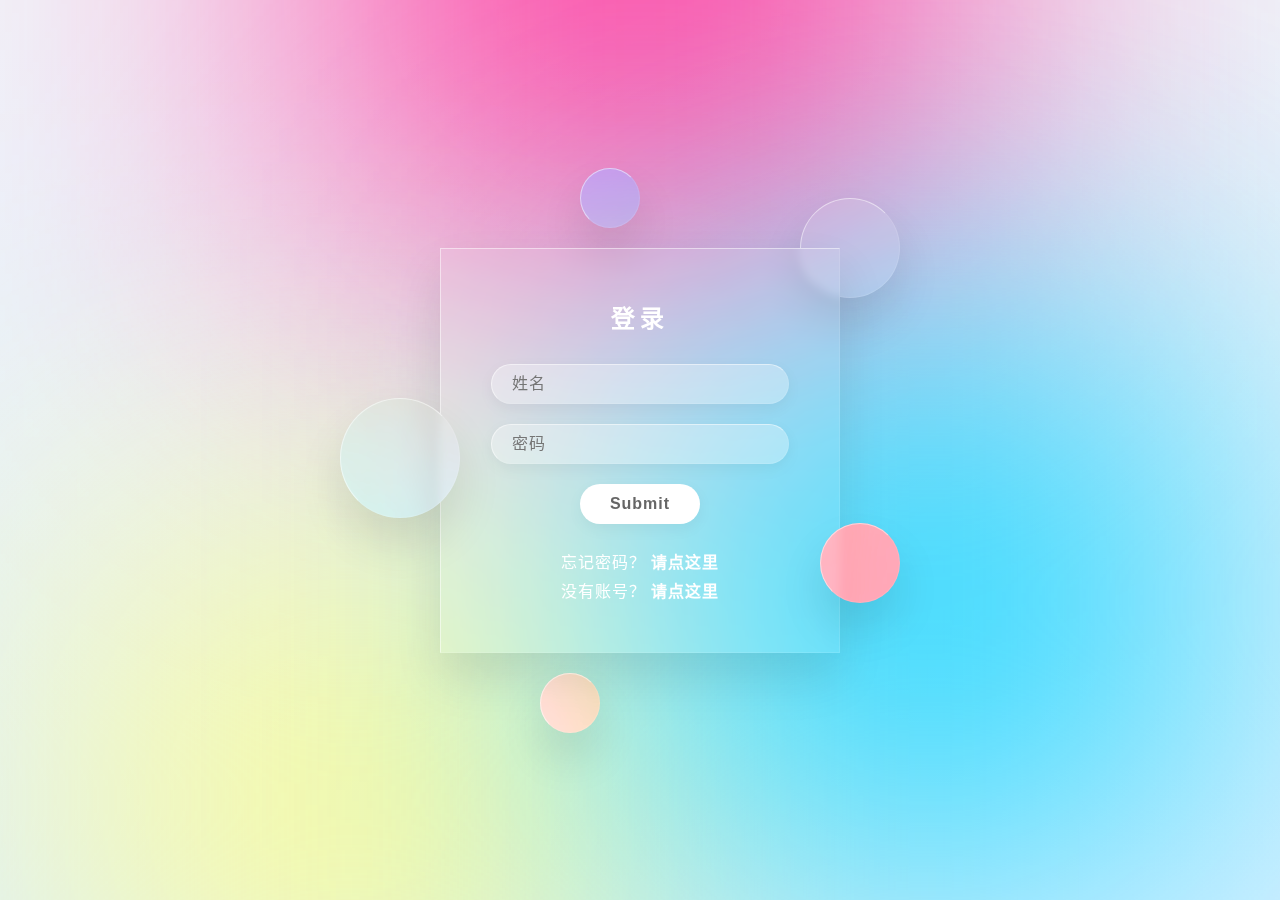
<file: 漂亮的登陆界面/index.html>
<!DOCTYPE html>
<html lang="zh-CN">

<head>
    <meta charset="UTF-8">
    <meta name="viewport" content="width=device-width, initial-scale=1.0">
    <title>Document</title>
    <link rel="stylesheet" href="./style.css">
</head>

<body>
    <section>

        <!-- 背景色 -->
        <div class="color"></div>
        <div class="color"></div>
        <div class="color"></div>

        <!-- 背景圆 -->
        <div class="box">
            <div class="circle" style="--x:0"></div>
            <div class="circle" style="--x:1"></div>
            <div class="circle" style="--x:2"></div>
            <div class="circle" style="--x:3"></div>
            <div class="circle" style="--x:4"></div>

            <!-- 登录框 -->
            <div class="container">
                <div class="form">

                    <h2>登录</h2>

                    <form action="#">

                        <div class="inputBox">
                            <input type="text" placeholder="姓名">
                        </div>

                        <div class="inputBox">
                            <input type="password" placeholder="密码">
                        </div>

                        <div class="inputBox">
                            <input type="submit" placeholder="登录">
                        </div>

                        <p class="forget">
                            忘记密码？
                            <a href="#">请点这里</a>
                        </p>

                        <p class="forget">
                            没有账号？
                            <a href="#">请点这里</a>
                        </p>

                    </form>

                </div>
            </div>
        </div>

    </section>
</body>

</html>
</file>
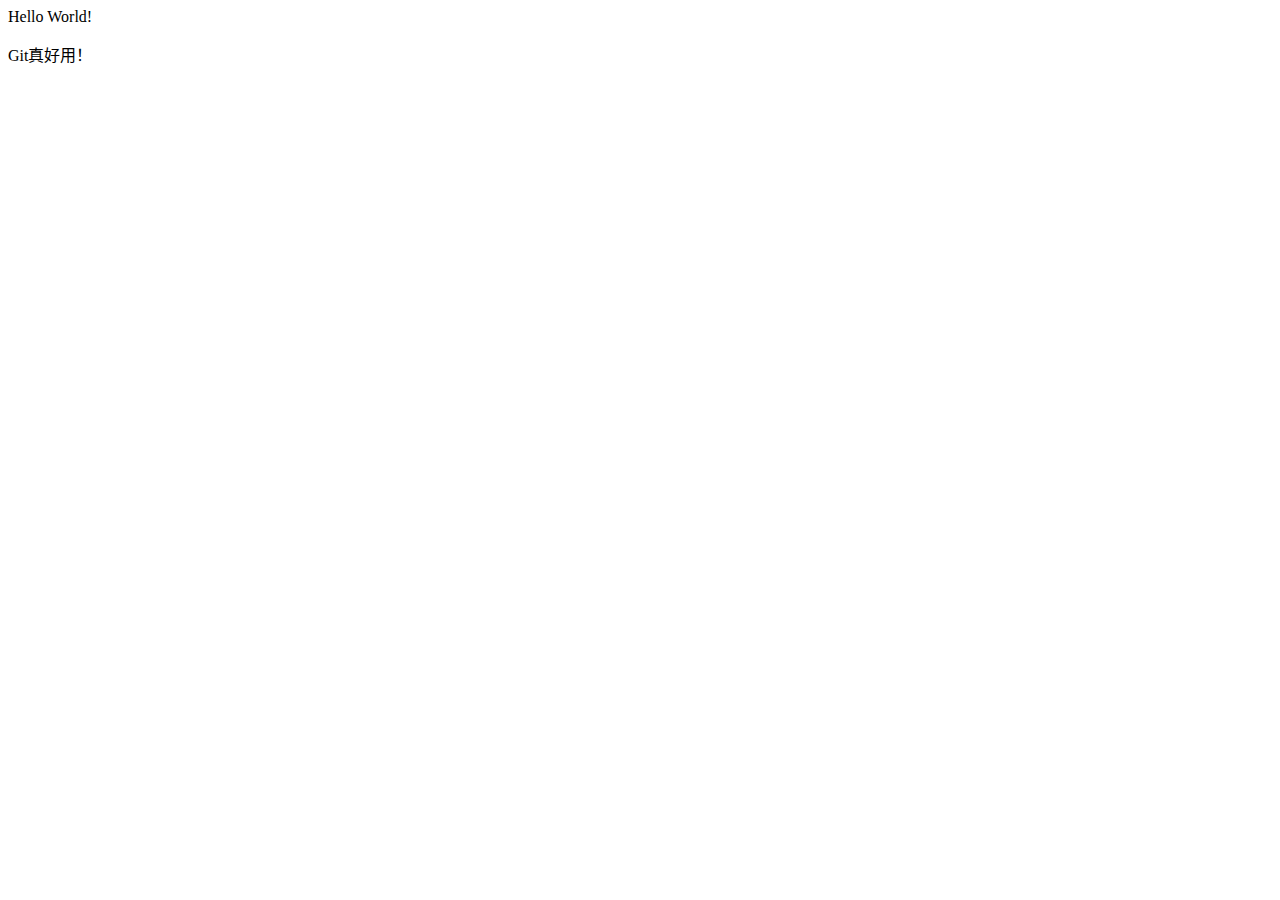
<file: ah.html>
<!DOCTYPE html>
<html lang="zh-CN">
<head>
    <meta charset="UTF-8">
    <meta http-equiv="X-UA-Compatible" content="IE=edge">
    <meta name="viewport" content="width=device-width, initial-scale=1.0">
    <title>Document</title>
</head>
<body>
    Hello World!
    <p>Git真好用！</p>
</body>
</html>
</file>
<file: 漂亮的登陆界面/style.css>
/* 初始化 */
* {
    margin: 0;
    padding: 0;
    box-sizing: border-box;
}

/* 垂直水平居中 */
section {
    display: flex;
    justify-content: center;
    align-items: center;
    min-height: 100vh;
    position: relative;
    overflow: hidden;
    background-image: linear-gradient(to bottom, #f1f4f9, #dff1ff);
}

/* 背景色 */
section .color {
    position: absolute;
    filter: blur(200px);
}

section .color:nth-child(1) {
    top: -350px;
    width: 600px;
    height: 600px;
    background-color: #ff359d;
}

section .color:nth-child(2) {
    bottom: -150px;
    left: 100px;
    width: 500px;
    height: 500px;
    background-color: #fffd87;
}

section .color:nth-child(3) {
    bottom: 50px;
    right: 100px;
    width: 500px;
    height: 500px;
    background-color: #00d2ff;
}

.box {
    position: relative;
}

.box .circle {
    position: absolute;
    background-color: rgb(255, 255, 255, .1);
    backdrop-filter: blur(5px);
    box-shadow: 0 25px 45px rgba(0, 0, 0, .1);
    border-radius: 50%;
    border: 1px solid rgba(255, 255, 255, .5);
    border-right: 1px solid rgba(255, 255, 255, .1);
    border-bottom: 1px solid rgba(255, 255, 255, .1);
    filter: hue-rotate(calc(var(--x) * 80deg));
    animation: animate 10s linear infinite;
    animation-delay: calc(var(--x) * -2s);
}

@keyframes animate {

    0%,
    100% {
        transform: translateY(-50px);
    }

    50% {
        transform: translateY(50px);
    }
}

.box .circle:nth-child(1) {
    top: -50px;
    right: -60px;
    width: 100px;
    height: 100px;
}

.box .circle:nth-child(2) {
    top: 150px;
    left: -100px;
    width: 120px;
    height: 120px;
    z-index: 2;
}

.box .circle:nth-child(3) {
    bottom: 50px;
    right: -60px;
    width: 80px;
    height: 80px;
    z-index: 2;
}

.box .circle:nth-child(4) {
    bottom: -80px;
    left: 100px;
    width: 60px;
    height: 60px;
    z-index: 2;
}

.box .circle:nth-child(5) {
    top: -80px;
    left: 140px;
    width: 60px;
    height: 60px;
}

/* 登陆样式 */
.container {
    display: flex;
    position: relative;
    width: 400px;
    min-height: 400px;
    background-color: rgb(255, 255, 255, .1);
    justify-content: center;
    align-items: center;
    backdrop-filter: blur(5px);
    box-shadow: 0 25px 45px rgba(0, 0, 0, .1);
    border: 1px solid rgba(255, 255, 255, .5);
    border-right: 1px solid rgba(255, 255, 255, .1);
    border-bottom: 1px solid rgba(255, 255, 255, .1);
}

.form {
    position: relative;
    width: 100%;
    height: 100%;
    padding: 50px;
    text-align: center;
}

/* 登陆界面标题 */
.form h2 {
    position: relative;
    color: #fff;
    font-size: 24px;
    font-weight: 600;
    letter-spacing: 5px;
    margin-bottom: 30px;
    cursor: pointer;
}

/* 标题下划线 */
.form h2::before {
    content: '';
    position: absolute;
    bottom: -5px;
    width: 0;
    height: 3px;
    background-color: #fff;
    transition: .5s;
}

.form h2:hover::before {
    width: 53px;
}

.form .inputBox {
    width: 100%;
    margin-top: 20px;
}

.form .inputBox input {
    width: 100%;
    padding: 10px 20px;
    background-color: rgba(255, 255, 255, .3);
    outline: none;
    border: none;
    border-radius: 30px;
    border: 1px solid rgba(255, 255, 255, .5);
    border-right: 1px solid rgba(255, 255, 255, .1);
    border-bottom: 1px solid rgba(255, 255, 255, .1);
    font-size: 16px;
    letter-spacing: 1px;
    color: #ffffff;
    box-shadow: 0 5px 15px rgba(0, 0, 0, .05);
}

/* 登录按钮样式 */
.form .inputBox input[type="submit"] {
    background-color: #fff;
    color: #666666;
    max-width: 120px;
    margin-bottom: 20px;
    font-weight: 600;
    cursor: pointer;
}

.forget {
    margin-top: 5px;
    color: #ffffff;
    letter-spacing: 1px;
}

.forget a {
    font-weight: 600;
    text-decoration: none;
    color: #ffffff;
}
</file>
